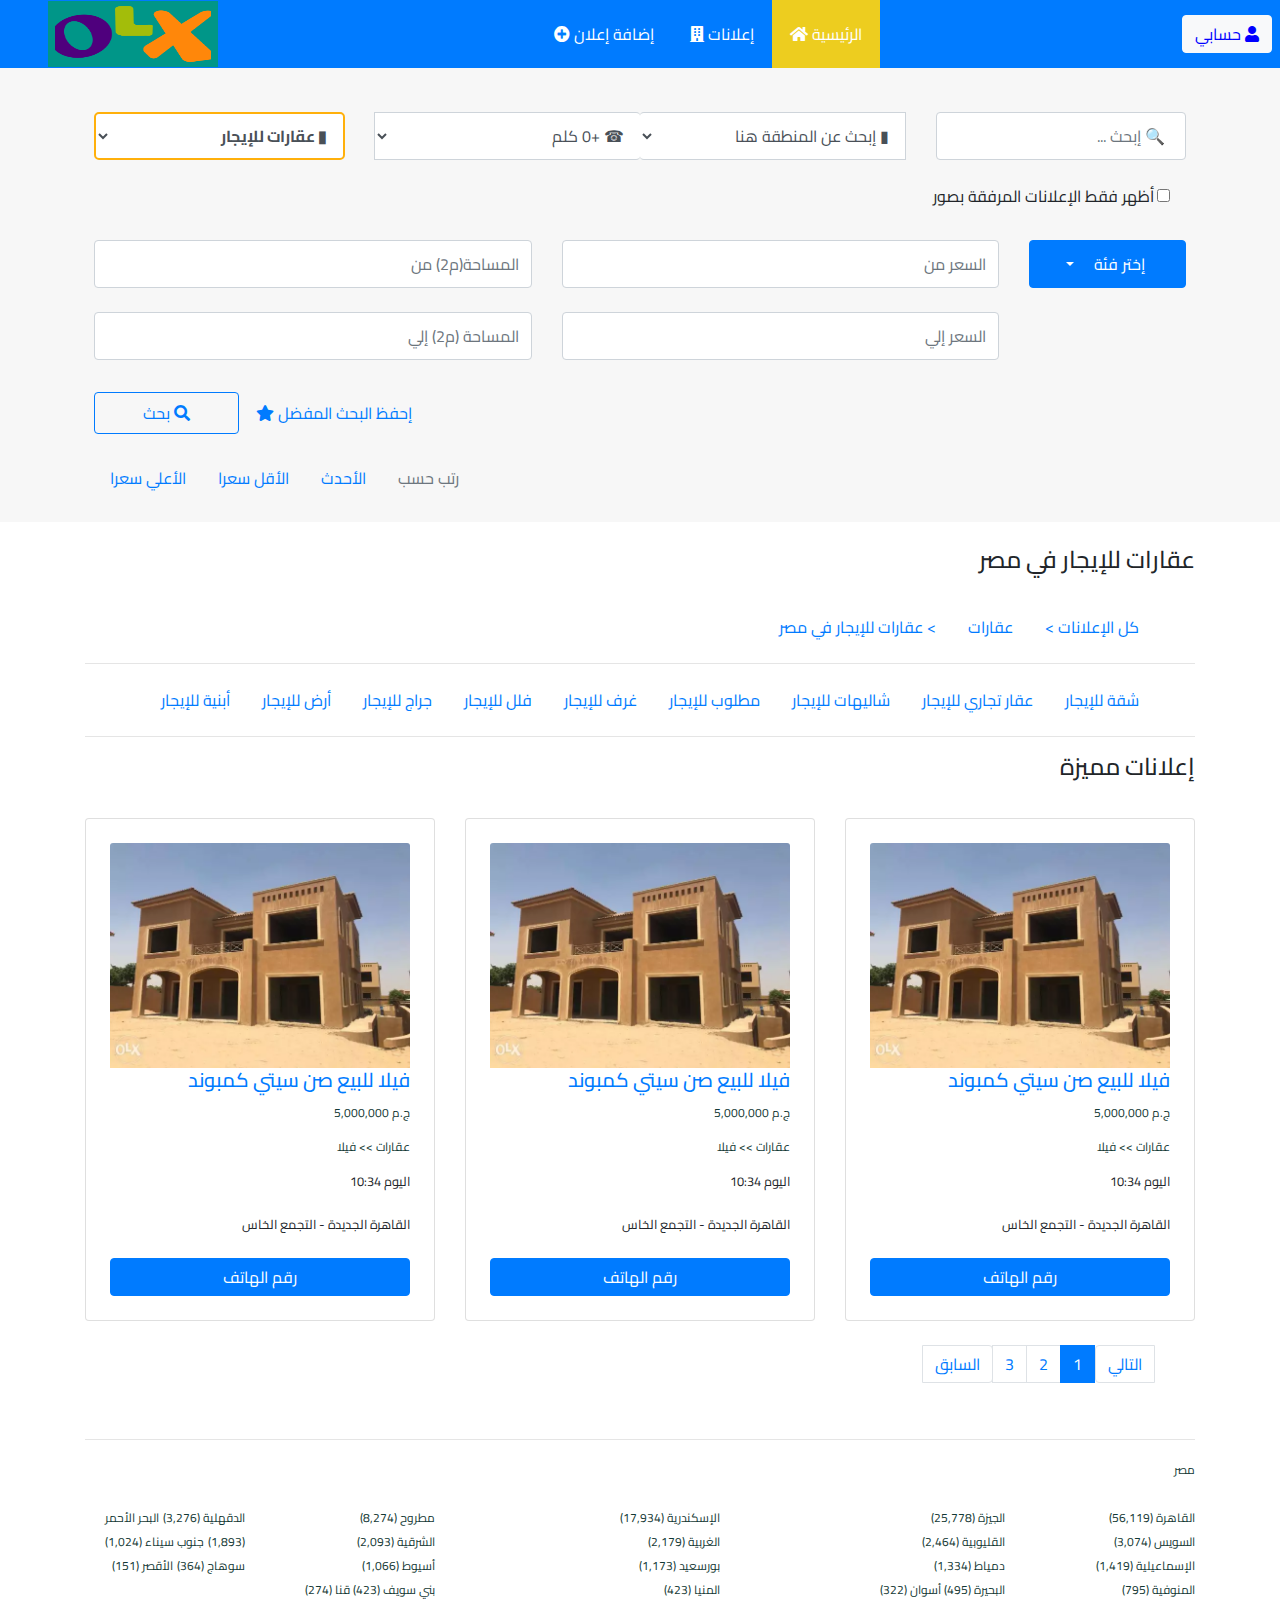
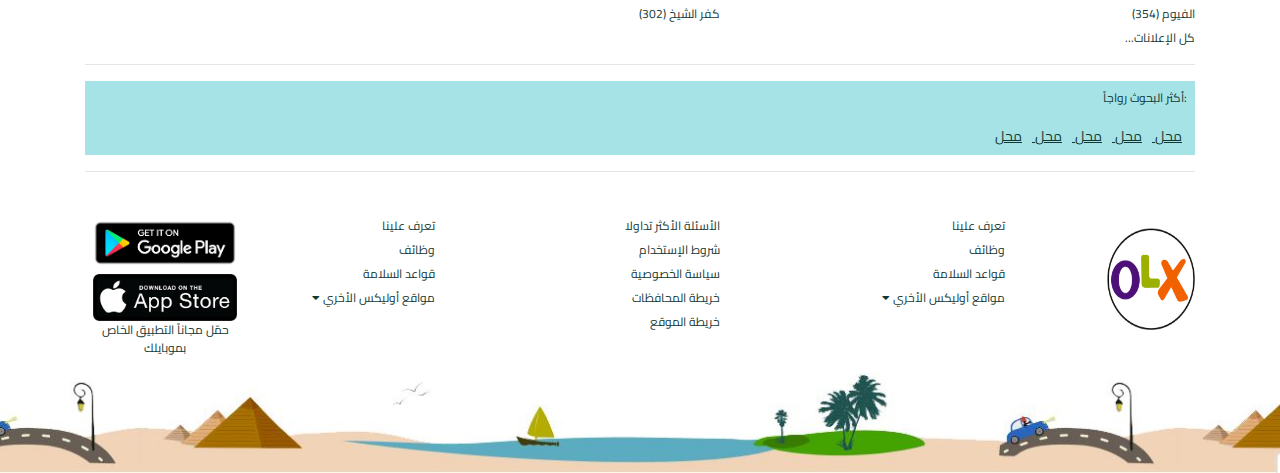
<file: index.html>
<!DOCTYPE html>
<html>

<head>
  <title>Olx</title>
  <meta charset="utf-8">
  <meta name="viewport" content="width=device-width, initial-scale=1">
  <link rel="stylesheet" href="https://stackpath.bootstrapcdn.com/bootstrap/4.3.1/css/bootstrap.min.css"
    integrity="sha384-ggOyR0iXCbMQv3Xipma34MD+dH/1fQ784/j6cY/iJTQUOhcWr7x9JvoRxT2MZw1T" crossorigin="anonymous">
  <link rel="stylesheet" href="https://cdnjs.cloudflare.com/ajax/libs/font-awesome/5.8.2/css/all.min.css">
  <link href="https://fonts.googleapis.com/css?family=Cairo:400,700&display=swap" rel="stylesheet">
  <link rel="stylesheet" href="css/style.css">
  <link rel="icon" href="images/OLX.png">
</head>

<body data-spy="scroll" data-target=".navbar" data-offset="50">
  <!-- Navbar -->
  <nav class="navbar navbar-expand-lg navbar-dark bg-primary fixed-top">
    <a class="navbar-brand ml-5" href="#"><img src="images/OLX.png" href="#"></a>
    <button class="navbar-toggler" type="button" data-toggle="collapse" data-target="#navbarSupportedContent"
      aria-controls="navbarSupportedContent" aria-expanded="false" aria-label="Toggle navigation">
      <span><i class="fa fa-grip-lines fa-2x icoonsH"></i></span>
    </button>

    <div class="collapse navbar-collapse" id="navbarSupportedContent">
      <ul class="navbar-nav mx-auto" dir="rtl">
        <li class="nav-item active">
          <a class="nav-link" href="index.html"> الرئيسية <i class="fa fa-home"></i><span
              class="sr-only">(current)</span></a>
        </li>

        <li class="nav-item">
          <a class="nav-link" href="announcement.html"> إعلانات <i class="fa fa-building"></i></a>
        </li>

        <li class="nav-item">
          <a class="nav-link" href="addAnnounce.html"> إضافة إعلان <i class="fas fa-plus-circle"></i></a>
        </li>
      </ul>
      <button class="btn btn-light profBtn mr-2 my-2">حسابي <i class="fa fa-user"></i></button>
    </div>
  </nav>
  <!-- End of Navbar -->
  <!-- Searh -->
  <div class="search pt-5"> <br>
    <div class="container mt-3  p-4">
      <form action="#">
        <div class="row" dir="rtl">
          <div class="col-lg-3 col-md-3 col-sm-4 col-12">
            <input type="text" aria-label="First name" placeholder="  &#128269; إبحث ... " class="form-control ml-2 mb-2">
          </div>
          <div class="col-lg-6 col-md-6 col-sm-8 col-12">
            <div class="input-group">
              <select name="" id="" class="form-control inputBlock border-left-0">
                <option value="" selected disabled> &marker; إبحث عن المنطقة هنا </option>
                <option value=""> المنيا </option>
                <option value=""> ملوي </option>
              </select>
              <select name="" id="" class="form-control inputBlock mb-2 border-right-0">
                <option value="" selected disabled> &phone; +0 كلم </option>
                <option value=""> 01114205243</option>
              </select>
            </div>
          </div>
          <div class="col-lg-3 col-md-3 col-sm-12 col-12">
            <select name="" id="" class="form-control font-weight-bold boxForm">
              <option value="" selected disabled> &marker; عقارات للإيجار </option>
              <option value=""> المنيا - ملوي </option>
            </select>
          </div>
        </div>
        <div class="form-check text-right py-3 mr-3" dir="rtl">
          <label class="form-check-label">
            <input type="checkbox" class="form-check-input" value="">&nbsp;&nbsp;&nbsp; أظهر فقط الإعلانات المرفقة بصور
          </label>
        </div>

        <div class="row pt-3" dir="rtl" id="sell">
          <div class="col-lg-2 col-sm-3">
            <div class="dropdown">
              <button type="button" class="btn btn-primary dropdown-toggle drpDwn" data-toggle="dropdown">
                إختر فئة &nbsp; &nbsp;
              </button>
              <div class="dropdown-menu text-right">
                <a class="dropdown-item" href="#"> متوسطه السعر</a>
                <a class="dropdown-item" href="#"> متوسطه السعر</a>
                <a class="dropdown-item" href="#"> متوسطه السعر</a>
              </div>
            </div><br>
          </div>
          <div class="col-lg-5 col-sm-3">
            <input type="text" class="form-control" placeholder="السعر من "><br>
            <input type="text" class="form-control" placeholder="السعر إلي  "><br>
          </div>
          <div class="col-lg-5 col-sm-4">
            <input type="text" class="form-control" placeholder="المساحة(م2) من "><br>
            <input type="text" class="form-control" placeholder="المساحة (م2) إلي  "><br>
          </div>
        </div>

        <button class="btn btn-outline-primary px-5 py-2 mt-2 btnSrh">بحث <i class="fa fa-search"></i></button>
        <button class="btn btnSave mt-2"> <a href="#"><i class="fa fa-star"></i> إحفظ البحث المفضل</a></button>
        <br><br>
        <ul class="nav">
          <li class="nav-item">
            <a class="nav-link" href="#">الأعلي سعرا</a>
          </li>
          <li class="nav-item">
            <a class="nav-link" href="#">الأقل سعرا </a>
          </li>
          <li class="nav-item">
            <a class="nav-link" href="#">الأحدث</a>
          </li>
          <li class="nav-item">
            <a class="nav-link disabled" href="#">رتب حسب </a>
          </li>
        </ul>

      </form>
    </div>

  </div><br>
  <!-- End of search -->
  <!--content Data -->
  <div class="contentData">

    <div class="container">
      <h4 class="text-right">عقارات للإيجار في مصر </h4><br>
      <ul class="nav" dir="rtl">
        <li class="nav-item">
          <a class="nav-link" href="#">كل الإعلانات ></a>
        </li>
        <li class="nav-item">
          <a class="nav-link" href="#"> عقارات </a>
        </li>
        <li class="nav-item">
          <a class="nav-link" href="#">> عقارات للإيجار في مصر </a>
        </li>
      </ul>
      <hr>
      <ul class="nav" dir="rtl">
        <li class="nav-item">
          <a class="nav-link" href="#"> شقة للإيجار </a>
        </li>
        <li class="nav-item">
          <a class="nav-link" href="#"> عقار تجاري للإيجار </a>
        </li>
        <li class="nav-item">
          <a class="nav-link" href="#"> شاليهات للإيجار </a>
        </li>
        <li class="nav-item">
          <a class="nav-link" href="#"> مطلوب للإيجار </a>
        </li>
        <li class="nav-item">
          <a class="nav-link" href="#"> غرف للإيجار </a>
        </li><br>
        <li class="nav-item">
          <a class="nav-link" href="#"> فلل للإيجار </a>
        </li>
        <li class="nav-item">
          <a class="nav-link" href="#"> جراج للإيجار </a>
        </li>
        <li class="nav-item">
          <a class="nav-link" href="#"> أرض للإيجار </a>
        </li>
        <li class="nav-item">
          <a class="nav-link" href="#"> أبنية للإيجار </a>
        </li>
      </ul>
      <hr>
      <h4 class="text-right">إعلانات مميزة </h4><br>
      <div class="row mt-1 text-right rowAnnounce">

        <div class="col-lg-4 col-md-4 col-sm-6 col-12">
          <a href="announcement.html">
            <div class="card p-4">
              <img src="images/1.webp" class="card-img-top" alt="...">
              <h5 class="card-title"> <a href="addAnnounce.html">فيلا للبيع صن سيتي كمبوند </a></h5>
              <p> 5,000,000 ج.م </p>
              <p>عقارات >> فيلا </p>
              <small>اليوم 10:34 </small><br>
              <small> القاهرة الجديدة - التجمع الخاس </small><br>
              <button class="btn btn-primary" data-toggle="modal" data-target="#myModal"> رقم الهاتف </button>
            </div>
          </a>
        </div>
        <div class="col-lg-4 col-md-4 col-sm-6 col-12">
          <a href="announcement.html">
            <div class="card p-4">
              <img src="images/1.webp" class="card-img-top" alt="...">
              <h5 class="card-title"> <a href="addAnnounce.html">فيلا للبيع صن سيتي كمبوند </a></h5>
              <p> 5,000,000 ج.م </p>
              <p>عقارات >> فيلا </p>
              <small>اليوم 10:34 </small><br>
              <small> القاهرة الجديدة - التجمع الخاس </small><br>
              <button class="btn btn-primary" data-toggle="modal" data-target="#myModal"> رقم الهاتف </button>
            </div>
          </a>
        </div>
        <div class="col-lg-4 col-md-4 col-sm-6 col-12">
          <a href="announcement.html">
            <div class="card p-4">
              <img src="images/1.webp" class="card-img-top" alt="...">

              <h5 class="card-title"> <a href="addAnnounce.html">فيلا للبيع صن سيتي كمبوند </a></h5>
              <p> 5,000,000 ج.م </p>
              <p>عقارات >> فيلا </p>


              <small>اليوم 10:34 </small><br>
              <small> القاهرة الجديدة - التجمع الخاس </small><br>
              <button class="btn btn-primary" data-toggle="modal" data-target="#myModal"> رقم الهاتف </button>
            </div>
          </a>
        </div>

        <div class="modal" id="myModal">
          <div class="modal-dialog">
            <div class="modal-content">

              <!-- Modal Header -->
              <div class="modal-header">
                <h4 class="modal-title text-center ml-auto"> إتصل بنا </h4>
                <button type="button" class="close" data-dismiss="modal">&times;</button>
              </div>

              <!-- Modal body -->
              <div class="modal-body">
                <img src="images/OLX.png" width="100%" height="200px">
                <div class="input-group mb-3">
                  <input type="text" class="form-control" dir="rtl" placeholder="الإسم " aria-label="Username"
                    aria-describedby="basic-addon1">
                  <div class="input-group-append">
                    <span class="input-group-text" id="basic-addon1"><i class="fa fa-user"></i></span>
                  </div>
                </div>
                <div class="input-group mb-3">
                  <input type="number" class="form-control" dir="rtl" placeholder="رقم التليفون" aria-label="Username"
                    aria-describedby="basic-addon1">
                  <div class="input-group-append">
                    <span class="input-group-text" id="basic-addon1"><i class="fa fa-phone"></i></span>
                  </div>
                </div>
                <button class="btn btn-primary btn-block"> أظهر الرقم </button>
              </div>

              <!-- Modal footer -->
              <div class="modal-footer">
                <button type="button" class="btn btn-danger" data-dismiss="modal">إغلاق</button>
              </div>

            </div>
          </div>
        </div>

      </div><br>
      <!-- -------- Pagination ------------ -->
      <ul class="pagination" dir="rtl">
        <li class="page-item"><a class="page-link" href="#">
             التالي</a>
        </li>
        <li class="page-item active"><a class="page-link" href="#">1</a></li>
        <li class="page-item "><a class="page-link" href="#">2</a></li>
        <li class="page-item"><a class="page-link" href="#">3</a></li>
        <li class="page-item"><a class="page-link" href="#"> السابق </a></li>
      </ul>
      <br>
      <hr>
    </div>
  </div>

  <!-- End of content Data -->

  <section class="foot">

    <div class="container text-right">
      <a href="#"> مصر </a>
      <div class="row" dir="rtl">
        <div class="col-6 col-lg-2 text-right"><br>
          <a href="#">القاهرة (56,119) </a><br>
          <a href="#">السويس (3,074)</a><br>
          <a href="#"> الإسماعيلية (1,419) </a><br>
          <a href="#"> المنوفية (795)</a> <br>
          <a href="#">الفيوم (354)</a><br>
          <a href="#">كل الإعلانات...</a>
        </div>

        <div class="col-6 col-lg-2 text-right"><br>
          <a href="#"> الجيزة (25,778) </a><br>
          <a href="#"> القليوبية (2,464) </a><br>
          <a href="#"> دمياط (1,334) </a><br>
          <a href="#"> البحيرة (495) </a>
          <a href="#">أسوان (322)</a>
        </div>
        <div class="col-12 col-lg-1"></div>
        <div class="col-6 col-lg-2 text-right"><br>
          <a href="#"> الإسكندرية (17,934) </a><br>
          <a href="#"> الغربية (2,179) </a><br>
          <a href="#"> بورسعيد (1,173)</a><br>
          <a href="#"> المنيا (423) </a><br>
          <a href="#">كفر الشيخ (302)</a>
        </div>
        <div class="col-lg-1 col-1"></div>
        <div class="col-5 col-lg-2 text-right"><br>
          <a href="#">مطروح (8,274)</a><br>
          <a href="#">الشرقية (2,093)</a><br>
          <a href="#">أسيوط (1,066) </a><br>
          <a href="#"> بني سويف (423) </a>
          <a href="#">قنا (274)</a>
        </div>
        <div class="col-6 col-lg-2"><br>
          <div class="text-right">
            <a href="#">الدقهلية (3,276)</a>
            <a href="#">البحر الأحمر (1,893)</a>
            <a href="#">جنوب سيناء (1,024)</a>
            <a href="#">سوهاج (364)</a>
            <a href="#"> الأقصر (151) </a>
          </div>
        </div>
      </div>
      <hr>
      <div class="text-right announce p-2">
        <p>أكثر البحوث رواجاً:</p>
        <a href="#">محل </a><a href="#">محل </a><a href="#">محل </a><a href="#">محل </a><a href="#">محل </a>
      </div>
      <hr>
    </div>
    <div class="container">
      <div class="row" dir="rtl">
        <div class="col-lg-2 col-6"><br><img class="mt-3 float-right" src="images/footolx.png" width="55%" height="55%">
        </div>

        <div class="col-6 col-lg-2 text-right"><br>
          <a href="#">تعرف علينا </a><br>
          <a href="#">وظائف</a><br>
          <a href="#">قواعد السلامة </a><br>
          <a href="#"> مواقع أوليكس الأخري <i class="fas fa-caret-down"></i></a>
        </div>
        <div class="col-12 col-lg-1"></div>
        <div class="col-6 col-lg-2 text-right"><br>
          <a href="#"> الأسئلة الأكثر تداولا </a><br>
          <a href="#"> شروط الإستخدام </a><br>
          <a href="#"> سياسة الخصوصية </a><br>
          <a href="#"> خريطة المحافظات </a><br>
          <a href="#">خريطة الموقع</a>
        </div>
        <div class="col-lg-1 col-1"></div>
        <div class="col-5 col-lg-2 text-right"><br>
          <a href="#">تعرف علينا </a><br>
          <a href="#">وظائف</a><br>
          <a href="#">قواعد السلامة </a><br>
          <a href="#"> مواقع أوليكس الأخري <i class="fas fa-caret-down"></i></a>
        </div>
        <div class="col-6 col-lg-2"><br>
          <div class="float-left">
            <img src="images/gitolx.png" width="100%">
            <img src="images/appolx.png" class="ml-2" width="90%"><br>
            <p class="text-center">حمّل مجاناً التطبيق الخاص بموبايلك</p>
          </div>
        </div>
      </div>
    </div>
    <div class="image_footer"></div>
  </section>
  <script src="https://code.jquery.com/jquery-3.3.1.slim.min.js"
    integrity="sha384-q8i/X+965DzO0rT7abK41JStQIAqVgRVzpbzo5smXKp4YfRvH+8abtTE1Pi6jizo"
    crossorigin="anonymous"></script>
  <script src="https://cdnjs.cloudflare.com/ajax/libs/popper.js/1.14.7/umd/popper.min.js"
    integrity="sha384-UO2eT0CpHqdSJQ6hJty5KVphtPhzWj9WO1clHTMGa3JDZwrnQq4sF86dIHNDz0W1"
    crossorigin="anonymous"></script>
  <script src="https://stackpath.bootstrapcdn.com/bootstrap/4.3.1/js/bootstrap.min.js"
    integrity="sha384-JjSmVgyd0p3pXB1rRibZUAYoIIy6OrQ6VrjIEaFf/nJGzIxFDsf4x0xIM+B07jRM"
    crossorigin="anonymous"></script>
  <script src="js/file.js"></script>
</body>

</html>
</file>
<file: css/style.css>
/* ----------------------- Body Style ------------------------- */
body {
    position: relative; 
    font-family: 'Cairo', sans-serif;
}
/* ----------------------------------------------------------- */
/* --------------------  Navbar Style ------------------------ */

.navbar,.navbar-nav{
    margin: 0;
    padding: 0;
}
.form-control{
    height: 3rem;
}
.navbar-dark .navbar-toggler{
    border: 3px solid rgb(0, 255, 34);
    margin-right: 5px;
}
.navbar-dark .navbar-toggler-icon{
    background-color: red;
    padding: 2px;
}
.navbar-collapse{
    text-align: right;
}
.navbar .navbar-brand{
    background-color: #009688;
}
.navbar .navbar-brand img{
    padding: 0px 7px;
    height: 56px;
    width: 170px;
}
.navbar .navbar-nav .nav-item .nav-link{
    color: #FFFFFF !important;
}
.navbar .navbar-nav .nav-item{
    padding:14px 10px;
}
.navbar .navbar-nav .nav-item:hover{
    background-color:rgba(237, 205, 31, 1);
}
/* .navbar-nav li > a {
	text-transform: capitalize;
	color: #333;
    transition: background-color .2s, red .2s;
} */

.navbar-nav li.active{
	background-color: rgba(237, 205, 31, 1);
	color: #fff;
}
/* -------------------------------------------- */
.search{
    background-color: #f7f7f7;
}
/* -------- */
.nav .nav-item .nav-link:hover{
    background-color:#f7f7f7;
    color: black;
}
/* ---------------------------------------- */
.announce{
    background-color: rgb(165, 227, 230);
}
.announce .icons span{
    display: inline-block;
    width: 70px;
    border: 2px dotted white;
    height: 70px;
    margin: 6px;
    cursor: pointer;
    background-color: rgb(241, 187, 187);
}
.icons span p i{
    padding: 0.4rem 0.3rem;
    color: blue;
}
.contrInput .form-control{
    width: 50%;
}
/* ------------------------------------ */
@media screen and (min-width: 480px) {
    .contrInput label{
      margin-top: 0px;
    }
}
@media screen and (max-width: 480px) {
    .inputBlock{
        width: 100% !important; 
        margin: 1rem 0;
    }
    .boxForm{
        margin-top: 0.5rem;
    }
    .contrInput .form-control{
        width: 100%;
    }
    .contrInput label{
        float: right;
    }
    .btnSrh,.btnSave{
        width: 100%;
        margin-top: 0.2rem;
    }
}

  /* ------------------------------ Footer --------------- */
  .foot a,p{
      font-size: 12px;
      color: #133834 !important;
  }
.image_footer{
    background-image: url(../images/footer.JPG);
    height: 100px;
    background-size: cover;
}
/* ---------- Modal Image ------------------- */
.announce a{
    text-decoration: underline;
    margin: 5px;
    font-size: 14px;
}
/* ------------------------------------- */
.boxForm{
    border: 2px solid #ffb00b;
    border-radius: 5px;
}
.profBtn{
    color: blue;
}
.icoonsH{
    color: rgb(4, 252, 78);
}
.drpDwn{
    height: 3rem;padding: 0px 10px 0px 2px;
    width: 100%;
}
.rowAnnounce{
    clear: both;
}
.rowColor{
    color: #999;
}
.txtSmall{
    font-size: 14px;
}
.txtVSmall{
    font-size: 12px;
    font-weight: bold;
}
.cBlack{
    color: black
}
.bgLem{
    background-color: #f7f6f6;
}
.safty{
    color: black;
    font-size: 14px;
}
</file>
